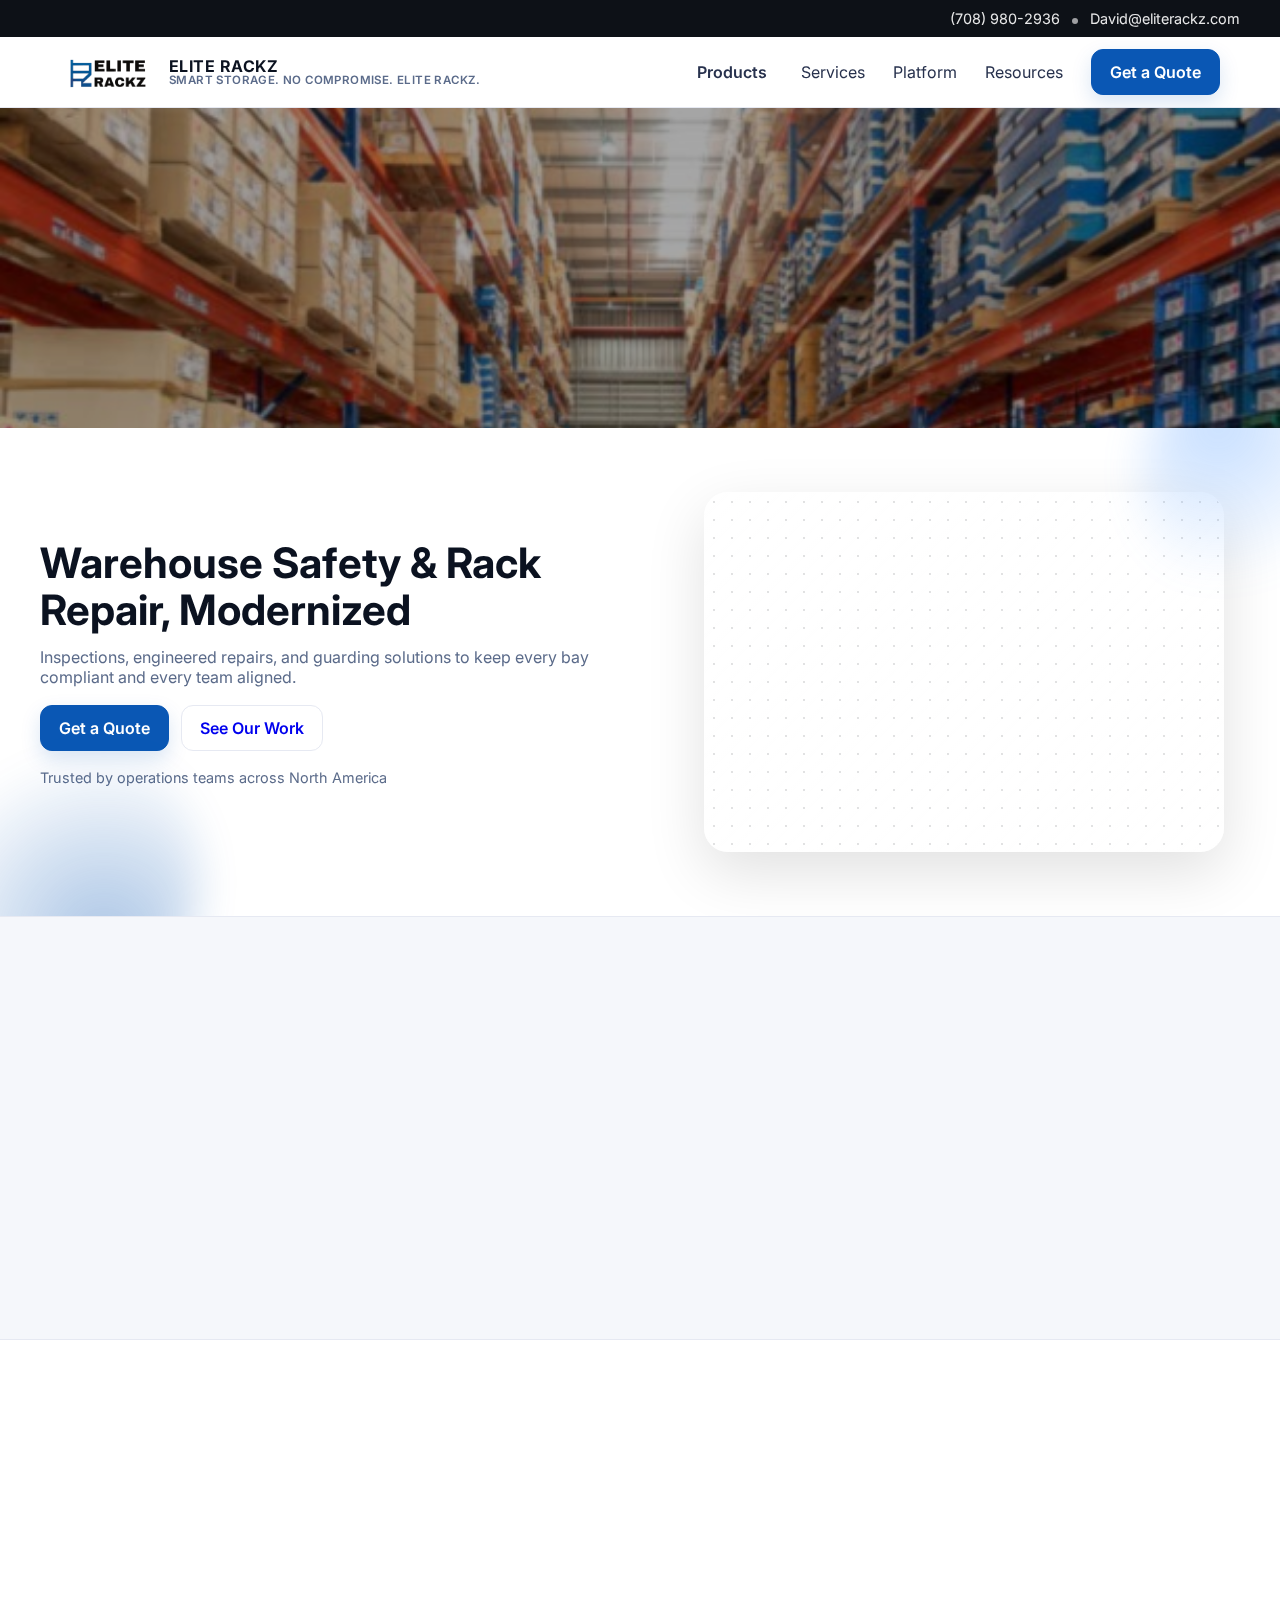
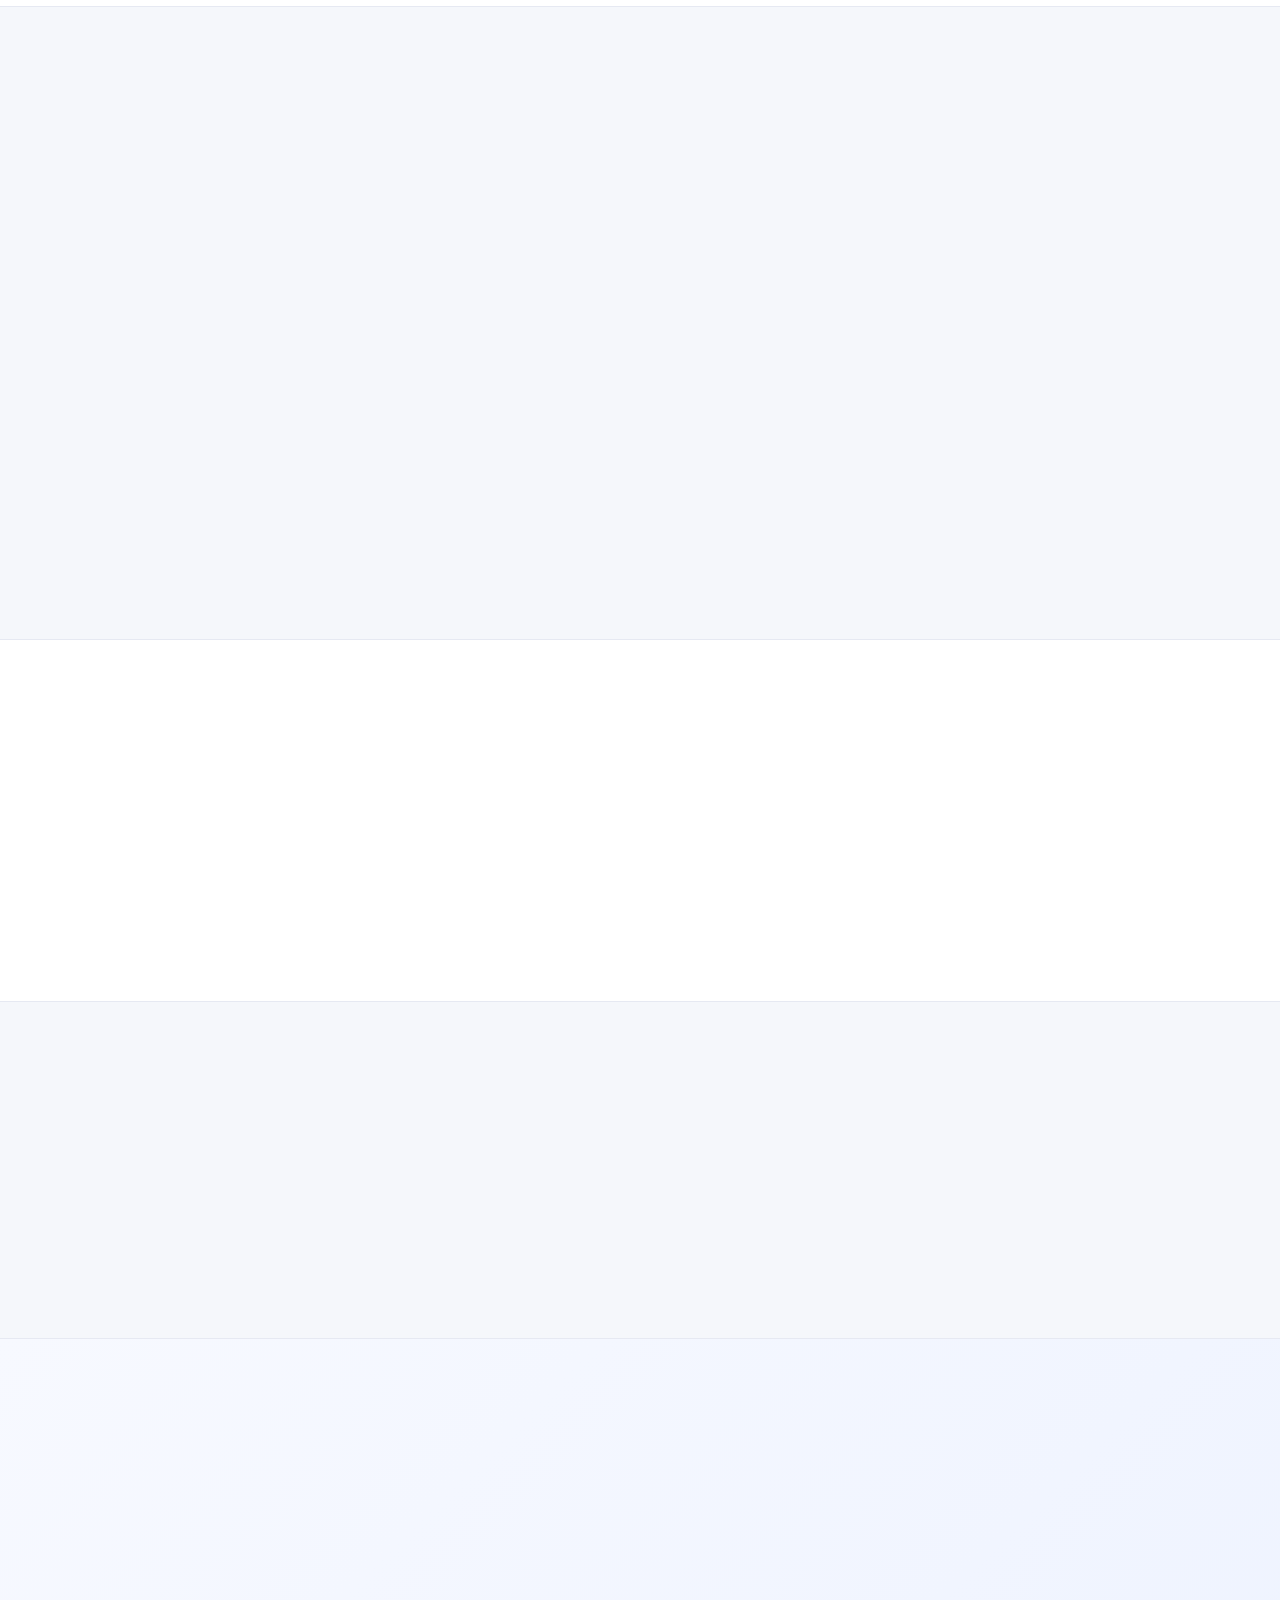
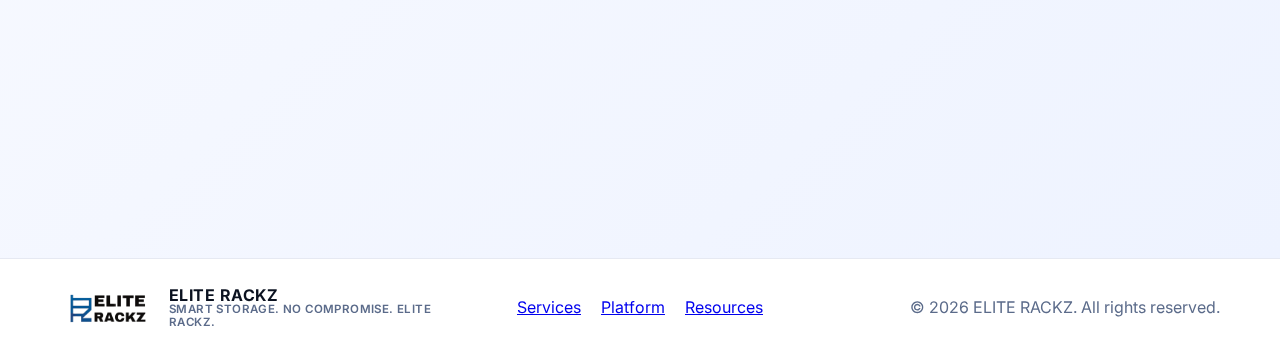
<file: index.html>
<!DOCTYPE html>
<html lang="en">
<head>
  <meta charset="utf-8" />
  <meta name="viewport" content="width=device-width, initial-scale=1" />
  <title>ELITE RACKZ — SMART STORAGE. NO COMPROMISE.</title>
  <link rel="preconnect" href="https://fonts.googleapis.com">
  <link rel="preconnect" href="https://fonts.gstatic.com" crossorigin>
  <link href="https://fonts.googleapis.com/css2?family=Inter:wght@400;500;600;700;800&display=swap" rel="stylesheet">
  <link rel="stylesheet" href="styles.css" />
</head>
<body>
  
  <div class="topbar">
    <div class="container topbar-inner">
      <span></span>
      <div class="contact-mini">
        <a href="tel:(708) 980-2936">(708) 980-2936</a>
        <span class="dot"></span>
        <a href="mailto:David@eliterackz.com">David@eliterackz.com</a>
      </div>
    </div>
  </div>

  
  <header class="header" id="top">
    <div class="container nav">
      <div class="brand">
        <img src="assets/logo.png" alt="ELITE RACKZ logo" class="logo" />
        <div class="brand-stack">
          <span class="brand-name">ELITE RACKZ</span>
          <span class="brand-slogan">SMART STORAGE. NO COMPROMISE. ELITE RACKZ.</span>
        </div>
      </div>
      <nav class="navlinks">
        <div class="dropdown">
          <button type="button" class="dropbtn" data-dropdown="products">Products</button>
          <div class="dropdown-menu">
            <a href="repair-kits.html">Pallet Rack Repair Kits</a>
            <a href="guarding.html">Guarding</a>
          </div>
        </div>
        <a href="#services">Services</a>
        <a href="#platform">Platform</a>
        <a href="#resources">Resources</a>
        <a class="btn primary" href="#contact">Get a Quote</a>
      </nav>
      <button class="mobile-menu" aria-label="Open menu">
        <span></span><span></span><span></span>
      </button>
    </div>
  </header>
  <div class="drawer" id="drawer" aria-hidden="true">
    <div class="drawer-group"><span>Products</span><a class="drawer-sublink" href="repair-kits.html">Pallet Rack Repair Kits</a><a class="drawer-sublink" href="guarding.html">Guarding</a></div>
    <a href="#services" class="drawer-link">Services</a>
    <a href="#platform" class="drawer-link">Platform</a>
    <a href="#resources" class="drawer-link">Resources</a>
    <a href="#contact" class="btn primary drawer-cta">Get a Quote</a>
  </div>

  <section class="hero-header" style="background-image:url('assets/warehouse-header-blur.jpg')">
    <div class="overlay"></div>
  </section>
  <section class="hero">
    <div class="container hero-inner">
      <div class="hero-copy aos">
        <h1>Warehouse Safety & Rack Repair, Modernized</h1>
        <p>Inspections, engineered repairs, and guarding solutions to keep every bay compliant and every team aligned.</p>
        <div class="hero-ctas">
          <a class="btn primary" href="#contact">Get a Quote</a>
          <a class="btn ghost" href="#platform">See Our Work</a>
        </div>
        <p class="trustline">Trusted by operations teams across North America</p>
      </div>
      <div class="hero-art aos" aria-hidden="true">
        <div class="glass-card">
          <div class="glass-line"></div>
          <div class="glass-line"></div>
          <div class="glass-line"></div>
          <div class="glass-grid"></div>
        </div>
      </div>
    </div>
    <div class="orb orb-a"></div>
    <div class="orb orb-b"></div>
  </section>

  <section id="solutions" class="section alt">
    <div class="container">
      <h2 class="section-title aos">Solutions built for safety & scale</h2>
      <div class="cards">
        <div class="card aos">
          <div class="icon">🛠️</div>
          <h3>Engineered Repairs</h3>
          <p>Code-compliant, color-matched repair kits with documented installation.</p>
          <a href="repair-kits.html" class="link">Explore repair kits →</a>
        </div>
        <div class="card aos">
          <div class="icon">🛡️</div>
          <h3>Protection & Guarding</h3>
          <p>End-of-aisle, column guards, and impact protection designed for real warehouses.</p>
          <a href="guarding.html" class="link">Explore guarding →</a>
        </div>
        <div class="card aos">
          <div class="icon">📋</div>
          <h3>Digital Inspections</h3>
          <p>Mobile-ready surveys, photos, and automated reports in one place.</p>
          <a href="#platform" class="link">Learn more →</a>
        </div>
      </div>
    </div>
  </section>

  <section class="section">
    <div class="container stats">
      <div class="stat aos"><div class="value">450+</div><div class="label">Facilities</div></div>
      <div class="stat aos"><div class="value">28k</div><div class="label">Repairs Completed</div></div>
      <div class="stat aos"><div class="value">37%</div><div class="label">Avg. Downtime Saved</div></div>
    </div>
  </section>

  <section id="platform" class="section alt">
    <div class="container platform">
      <div class="platform-copy aos">
        <h2>The Elite Platform</h2>
        <ul class="bullets">
          <li>Photo evidence & annotations</li>
          <li>Role-based access & approvals</li>
          <li>CSV/PDF exports for audits</li>
          <li>SSO-ready</li>
        </ul>
        <a href="#contact" class="btn primary">Request Demo</a>
      </div>
      <div class="platform-shot aos" aria-hidden="true">
        <div class="screen">
          <div class="titlebar"><span></span><span></span><span></span><em>dashboard.html</em></div>
          <div class="screen-grid">
            <div class="s-card"></div><div class="s-card"></div><div class="s-card"></div><div class="s-card wide"></div>
          </div>
        </div>
      </div>
    </div>
  </section>

  <section id="services" class="section">
    <div class="container">
      <h2 class="section-title aos">Engineering & Field Services</h2>
      <div class="cards">
        <div class="card aos"><h3>Site Surveys</h3><p>Fast, photo-rich assessments to prioritize repairs and plan budgets.</p></div>
        <div class="card aos"><h3>Permitting Support</h3><p>Stamps, drawings, and documentation aligned with local codes.</p></div>
        <div class="card aos"><h3>Install & Training</h3><p>Certified crews and on-site safety training for your team.</p></div>
      </div>
    </div>
  </section>

  <section id="resources" class="section alt">
    <div class="container resources">
      <div class="r-list aos">
        <h2>Resources</h2>
        <ul>
          <li><a href="#">Rack Safety Checklist (PDF)</a></li>
          <li><a href="#">Spec’ing Repair Kits 101</a></li>
          <li><a href="#">Annual Inspection SOP</a></li>
        </ul>
      </div>
      <div class="r-cta aos">
        <div class="quote">
          <p class="lead">“SMART STORAGE. NO COMPROMISE. ELITE RACKZ.”</p>
          <p class="byline">— David Enriquez, CEO</p>
        </div>
      </div>
    </div>
  </section>

  <section id="contact" class="section contact">
    <div class="container contact-inner aos">
      <div class="contact-copy">
        <h2>Talk to Elite</h2>
        <p>Tell us about your facility and we’ll reply with next steps within one business day.</p>
        <div class="contact-points">
          <a href="tel:(708) 980-2936">📞 (708) 980-2936</a>
          <a href="mailto:David@eliterackz.com">✉️ David@eliterackz.com</a>
        </div>
      </div>
      <form class="contact-form" name="contact" method="POST" data-netlify="true">
        <input type="hidden" name="form-name" value="contact">
        <label> Name <input type="text" name="name" required> </label>
        <label> Email <input type="email" name="email" required> </label>
        <label> Company <input type="text" name="company"> </label>
        <label class="full"> Message <textarea name="message" rows="5" placeholder="Tell us what you need…"></textarea> </label>
        <button class="btn primary" type="submit">Send</button>
      </form>
    </div>
  </section>

  
  <footer class="footer">
    <div class="container foot">
      <div class="brand">
        <img src="assets/logo.png" alt="ELITE RACKZ logo" class="logo" />
        <div class="brand-stack">
          <span class="brand-name">ELITE RACKZ</span>
          <span class="brand-slogan">SMART STORAGE. NO COMPROMISE. ELITE RACKZ.</span>
        </div>
      </div>
      <div class="foot-nav">
        <a href="#services">Services</a>
        <a href="#platform">Platform</a>
        <a href="#resources">Resources</a>
      </div>
      <div class="copy">© <span id="year"></span> ELITE RACKZ. All rights reserved.</div>
    </div>
  </footer>

  <script src="script.js"></script>
</body>
</html>
</file>
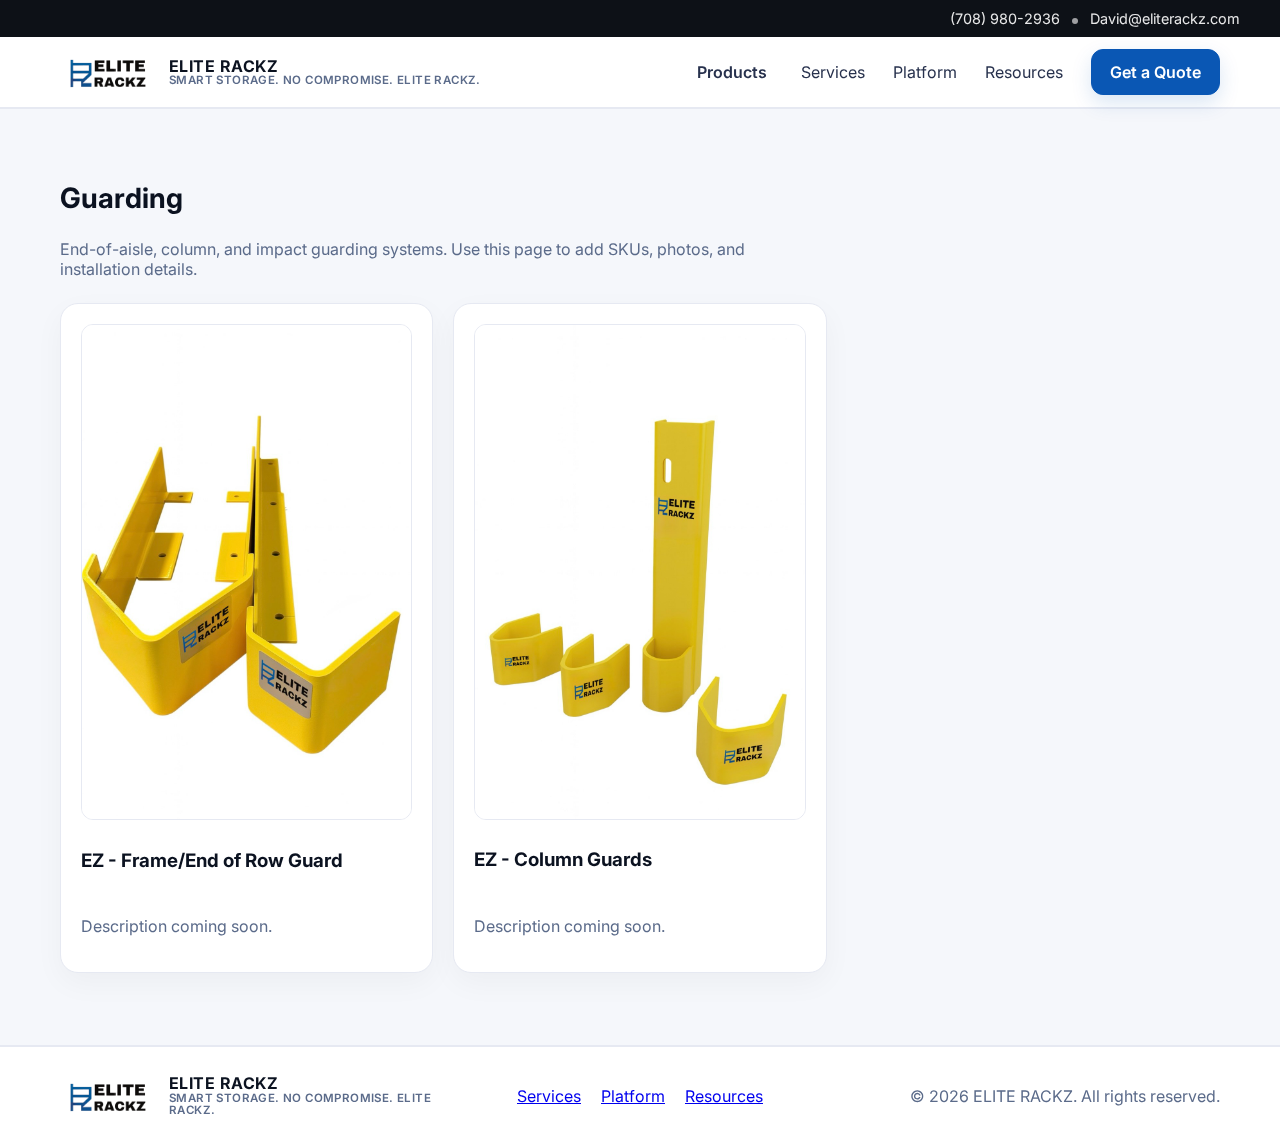
<file: guarding.html>
<!DOCTYPE html>
<html lang="en"><head><meta charset="utf-8"><meta name="viewport" content="width=device-width, initial-scale=1">
<title>Guarding — ELITE RACKZ</title>
<link rel="preconnect" href="https://fonts.googleapis.com"><link rel="preconnect" href="https://fonts.gstatic.com" crossorigin>
<link href="https://fonts.googleapis.com/css2?family=Inter:wght@400;500;600;700;800&display=swap" rel="stylesheet">
<link rel="stylesheet" href="styles.css"></head>
<body>
  
  <div class="topbar">
    <div class="container topbar-inner">
      <span></span>
      <div class="contact-mini">
        <a href="tel:(708) 980-2936">(708) 980-2936</a>
        <span class="dot"></span>
        <a href="mailto:David@eliterackz.com">David@eliterackz.com</a>
      </div>
    </div>
  </div>

  
  <header class="header" id="top">
    <div class="container nav">
      <div class="brand">
        <img src="assets/logo.png" alt="ELITE RACKZ logo" class="logo" />
        <div class="brand-stack">
          <span class="brand-name">ELITE RACKZ</span>
          <span class="brand-slogan">SMART STORAGE. NO COMPROMISE. ELITE RACKZ.</span>
        </div>
      </div>
      <nav class="navlinks">
        <div class="dropdown">
          <button type="button" class="dropbtn" data-dropdown="products">Products</button>
          <div class="dropdown-menu">
            <a href="repair-kits.html">Pallet Rack Repair Kits</a>
            <a href="guarding.html">Guarding</a>
          </div>
        </div>
        <a href="#services">Services</a>
        <a href="#platform">Platform</a>
        <a href="#resources">Resources</a>
        <a class="btn primary" href="#contact">Get a Quote</a>
      </nav>
      <button class="mobile-menu" aria-label="Open menu">
        <span></span><span></span><span></span>
      </button>
    </div>
  </header>
  <div class="drawer" id="drawer" aria-hidden="true">
    <div class="drawer-group"><span>Products</span><a class="drawer-sublink" href="repair-kits.html">Pallet Rack Repair Kits</a><a class="drawer-sublink" href="guarding.html">Guarding</a></div>
    <a href="#services" class="drawer-link">Services</a>
    <a href="#platform" class="drawer-link">Platform</a>
    <a href="#resources" class="drawer-link">Resources</a>
    <a href="#contact" class="btn primary drawer-cta">Get a Quote</a>
  </div>

  <section class="section alt">
    <div class="container">
      <h1 class="section-title">Guarding</h1>
      <p style="max-width:760px;color:var(--muted)">End-of-aisle, column, and impact guarding systems. Use this page to add SKUs, photos, and installation details.</p>
      <div class="cards products" style="margin-top:24px">
        <div class="card product">
          <img src="assets/ez-frame-end-of-row-guard.jpg" alt="EZ - Frame/End of Row Guard" class="pimg" />
          <h3>EZ - Frame/End of Row Guard</h3>
          <p class="pdesc">Description coming soon.</p>
        </div>
        <div class="card product">
          <img src="assets/ez-column-guards.jpg" alt="EZ - Column Guards" class="pimg" />
          <h3>EZ - Column Guards</h3>
          <p class="pdesc">Description coming soon.</p>
        </div>
      </div>
    </div>
  </section>
  
  <footer class="footer">
    <div class="container foot">
      <div class="brand">
        <img src="assets/logo.png" alt="ELITE RACKZ logo" class="logo" />
        <div class="brand-stack">
          <span class="brand-name">ELITE RACKZ</span>
          <span class="brand-slogan">SMART STORAGE. NO COMPROMISE. ELITE RACKZ.</span>
        </div>
      </div>
      <div class="foot-nav">
        <a href="#services">Services</a>
        <a href="#platform">Platform</a>
        <a href="#resources">Resources</a>
      </div>
      <div class="copy">© <span id="year"></span> ELITE RACKZ. All rights reserved.</div>
    </div>
  </footer>

  <script src="script.js"></script>
</body></html>
</file>
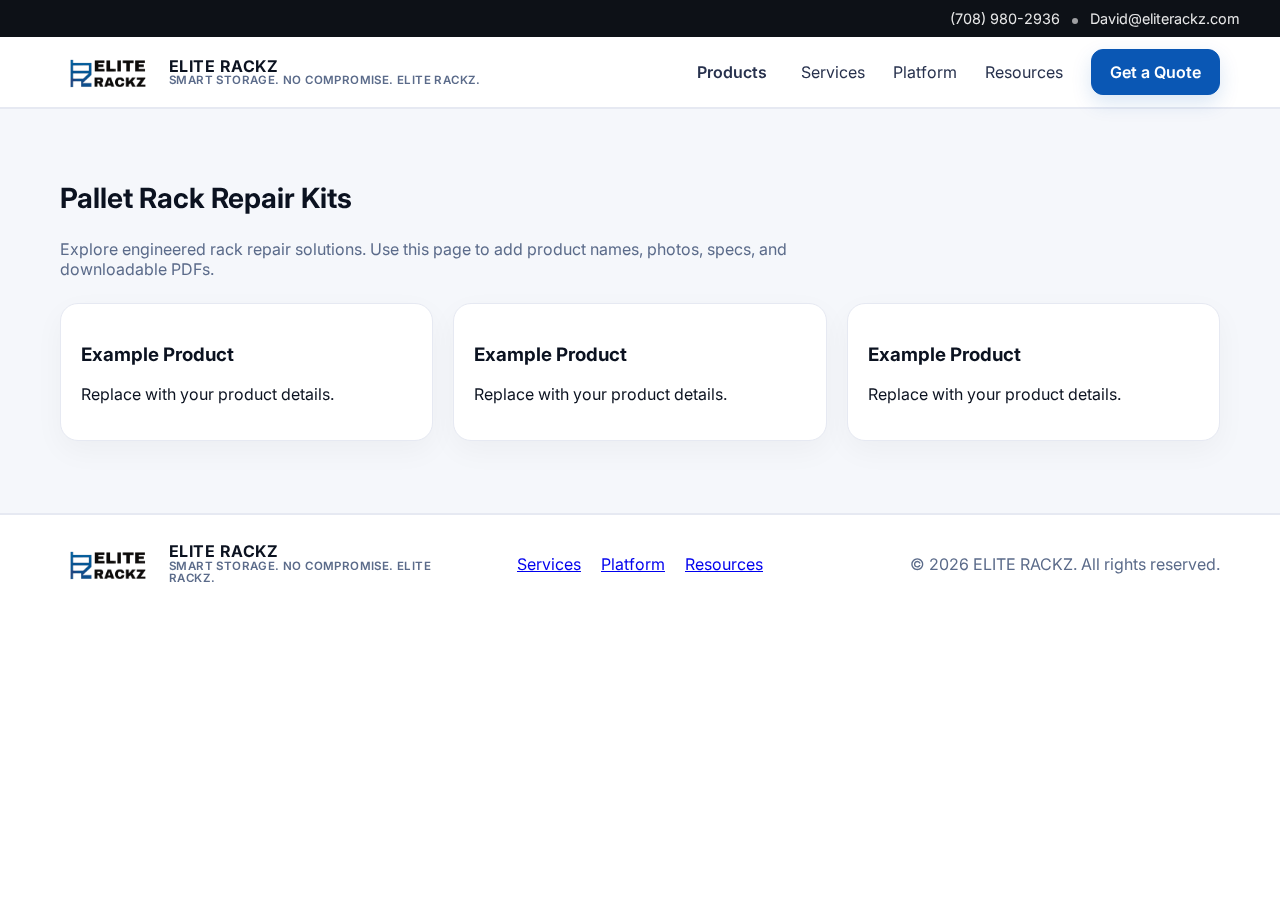
<file: repair-kits.html>
<!DOCTYPE html>
<html lang="en"><head><meta charset="utf-8"><meta name="viewport" content="width=device-width, initial-scale=1">
<title>Pallet Rack Repair Kits — ELITE RACKZ</title>
<link rel="preconnect" href="https://fonts.googleapis.com"><link rel="preconnect" href="https://fonts.gstatic.com" crossorigin>
<link href="https://fonts.googleapis.com/css2?family=Inter:wght@400;500;600;700;800&display=swap" rel="stylesheet">
<link rel="stylesheet" href="styles.css"></head>
<body>
  
  <div class="topbar">
    <div class="container topbar-inner">
      <span></span>
      <div class="contact-mini">
        <a href="tel:(708) 980-2936">(708) 980-2936</a>
        <span class="dot"></span>
        <a href="mailto:David@eliterackz.com">David@eliterackz.com</a>
      </div>
    </div>
  </div>

  
  <header class="header" id="top">
    <div class="container nav">
      <div class="brand">
        <img src="assets/logo.png" alt="ELITE RACKZ logo" class="logo" />
        <div class="brand-stack">
          <span class="brand-name">ELITE RACKZ</span>
          <span class="brand-slogan">SMART STORAGE. NO COMPROMISE. ELITE RACKZ.</span>
        </div>
      </div>
      <nav class="navlinks">
        <div class="dropdown">
          <button type="button" class="dropbtn" data-dropdown="products">Products</button>
          <div class="dropdown-menu">
            <a href="repair-kits.html">Pallet Rack Repair Kits</a>
            <a href="guarding.html">Guarding</a>
          </div>
        </div>
        <a href="#services">Services</a>
        <a href="#platform">Platform</a>
        <a href="#resources">Resources</a>
        <a class="btn primary" href="#contact">Get a Quote</a>
      </nav>
      <button class="mobile-menu" aria-label="Open menu">
        <span></span><span></span><span></span>
      </button>
    </div>
  </header>
  <div class="drawer" id="drawer" aria-hidden="true">
    <div class="drawer-group"><span>Products</span><a class="drawer-sublink" href="repair-kits.html">Pallet Rack Repair Kits</a><a class="drawer-sublink" href="guarding.html">Guarding</a></div>
    <a href="#services" class="drawer-link">Services</a>
    <a href="#platform" class="drawer-link">Platform</a>
    <a href="#resources" class="drawer-link">Resources</a>
    <a href="#contact" class="btn primary drawer-cta">Get a Quote</a>
  </div>

  <section class="section alt">
    <div class="container">
      <h1 class="section-title">Pallet Rack Repair Kits</h1>
      <p style="max-width:760px;color:var(--muted)">Explore engineered rack repair solutions. Use this page to add product names, photos, specs, and downloadable PDFs.</p>
      <div class="cards" style="margin-top:24px">
        <div class="card"><h3>Example Product</h3><p>Replace with your product details.</p></div>
        <div class="card"><h3>Example Product</h3><p>Replace with your product details.</p></div>
        <div class="card"><h3>Example Product</h3><p>Replace with your product details.</p></div>
      </div>
    </div>
  </section>
  
  <footer class="footer">
    <div class="container foot">
      <div class="brand">
        <img src="assets/logo.png" alt="ELITE RACKZ logo" class="logo" />
        <div class="brand-stack">
          <span class="brand-name">ELITE RACKZ</span>
          <span class="brand-slogan">SMART STORAGE. NO COMPROMISE. ELITE RACKZ.</span>
        </div>
      </div>
      <div class="foot-nav">
        <a href="#services">Services</a>
        <a href="#platform">Platform</a>
        <a href="#resources">Resources</a>
      </div>
      <div class="copy">© <span id="year"></span> ELITE RACKZ. All rights reserved.</div>
    </div>
  </footer>

  <script src="script.js"></script>
</body></html>
</file>
<file: styles.css>
:root{
  --bg:#ffffff; --text:#0b1220; --muted:#5b6b8a; --line:#e6e9f2;
  --brand:#0A57B4; --brand-2:#0d1117; --light:#f5f7fb;
}
*{box-sizing:border-box} html,body{margin:0;padding:0;font-family:Inter,system-ui,Arial,sans-serif;background:var(--bg);color:var(--text)}
.container{max-width:1200px;margin:0 auto;padding:0 20px}
.topbar{background:var(--brand-2);color:#fff;font-size:.9rem}
.topbar-inner{display:flex;justify-content:space-between;align-items:center;padding:10px 0}
.contact-mini a{color:#fff;text-decoration:none;opacity:.9}
.contact-mini a:hover{opacity:1}
.contact-mini .dot{display:inline-block;width:6px;height:6px;background:#fff;border-radius:50%;margin:0 8px;opacity:.6}
.header{position:sticky;top:0;z-index:50;background:rgba(255,255,255,.85);backdrop-filter:saturate(180%) blur(10px);border-bottom:1px solid var(--line)}
.nav{display:flex;align-items:center;justify-content:space-between;height:70px}
.brand{display:flex;align-items:center;gap:10px}
.logo{height:36px;width:auto}
.brand-stack{display:flex;flex-direction:column;line-height:1.05}
.brand-name{font-weight:700;letter-spacing:.5px}
.brand-slogan{font-size:.72rem;color:#5b6b8a;font-weight:600;letter-spacing:.4px}
.navlinks{display:flex;gap:28px;align-items:center}
.navlinks a{color:#27314d;text-decoration:none}
.navlinks a:hover{color:#000}
.btn{display:inline-block;padding:12px 18px;border-radius:12px;border:1px solid var(--line);text-decoration:none;font-weight:600}
.btn.primary{background:var(--brand);color:#fff;border-color:var(--brand);box-shadow:0 8px 20px rgba(10,87,180,.15)}
.btn.ghost{background:#fff}
.mobile-menu{display:none;background:transparent;border:0;cursor:pointer}
.mobile-menu span{display:block;width:26px;height:2px;background:#111;margin:6px 0;border-radius:2px}
.drawer{position:fixed;inset:70px 0 auto auto;background:#fff;border-bottom:1px solid var(--line);display:none;flex-direction:column;padding:16px 20px;gap:12px;z-index:40}
.drawer .drawer-link{color:#111;text-decoration:none;padding:8px 0}
.drawer .drawer-cta{margin-top:8px}
.drawer-group{display:flex;flex-direction:column;gap:6px;border-top:1px dashed var(--line);padding-top:10px;margin-top:10px}
.drawer-group > span{font-weight:700;color:#111}
.drawer-sublink{padding-left:8px;color:#27314d;text-decoration:none}
.dropdown{position:relative}
.dropbtn{background:transparent;border:0;font:inherit;color:#27314d;cursor:pointer;font-weight:600}
.dropdown-menu{position:absolute;top:calc(100% + 12px);left:0;background:#fff;border:1px solid var(--line);border-radius:12px;box-shadow:0 14px 30px rgba(0,0,0,.08);padding:8px;display:none;min-width:240px;z-index:60}
.dropdown-menu a{display:block;padding:10px 12px;border-radius:8px;color:#111;text-decoration:none}
.dropdown-menu a:hover{background:#f6f8fc}
.dropdown:hover .dropdown-menu{display:block}
.dropdown.open .dropdown-menu{display:block}
/* Blurred full-width header */
.hero-header{position:relative;width:100%;height:320px;background-size:cover;background-position:center;display:flex;align-items:center;justify-content:center;overflow:hidden}
.hero-header .overlay{position:absolute;inset:0;background:rgba(0,0,0,0.35)}
.hero{position:relative;overflow:hidden}
.hero-inner{display:grid;grid-template-columns:1.1fr 1fr;gap:40px;align-items:center;padding:64px 0}
.hero h1{font-size:42px;line-height:1.1;margin:0 0 14px}
.hero p{color:var(--muted);margin:0 0 18px}
.hero-ctas{display:flex;gap:12px;margin:18px 0}
.trustline{font-size:.9rem;color:#6f7b96}
.hero-art{display:flex;justify-content:center}
.glass-card{position:relative;width:100%;max-width:520px;height:360px;border-radius:24px;background:linear-gradient(135deg,rgba(255,255,255,.45),rgba(255,255,255,.25));backdrop-filter:blur(8px);box-shadow:0 20px 60px rgba(0,0,0,.12);overflow:hidden;border:1px solid rgba(255,255,255,.4)}
.glass-line{position:absolute;left:-20%;width:140%;height:1px;background:linear-gradient(90deg,transparent,rgba(255,255,255,.8),transparent);animation:sweep 6s linear infinite}
.glass-line:nth-child(1){top:25%}
.glass-line:nth-child(2){top:50%;animation-delay:2s}
.glass-line:nth-child(3){top:75%;animation-delay:4s}
.glass-grid{position:absolute;inset:0;background-image:radial-gradient(rgba(13,17,23,.12) 1px, transparent 1px);background-size:18px 18px}
@keyframes sweep{to{transform:translateX(20%)}}
.orb{position:absolute;border-radius:50%;filter:blur(20px);opacity:.35;pointer-events:none}
.orb-a{right:-120px;top:-80px;width:260px;height:260px;background:radial-gradient(circle at 30% 30%, #5aa0ff, transparent 60%)}
.orb-b{left:-120px;bottom:-120px;width:320px;height:320px;background:radial-gradient(circle at 70% 70%, #0A57B4, transparent 60%)}
.section{padding:72px 0}
.section.alt{background:var(--light);border-top:1px solid var(--line);border-bottom:1px solid var(--line)}
.section-title{font-size:28px;margin:0 0 24px}
.cards{display:grid;grid-template-columns:repeat(3,1fr);gap:20px}
.card{background:#fff;border:1px solid var(--line);border-radius:18px;padding:20px;box-shadow:0 10px 30px rgba(0,0,0,.04)}
.card .icon{font-size:28px;margin-bottom:6px}
.card .link{display:inline-block;margin-top:8px;color:var(--brand);text-decoration:none}
.stats{display:grid;grid-template-columns:repeat(3,1fr);gap:20px}
.stat{border:1px solid var(--line);border-radius:18px;padding:24px;text-align:center;background:#fff}
.stat .value{font-weight:800;font-size:36px}
.stat .label{color:var(--muted);margin-top:8px}
.platform{display:grid;grid-template-columns:1fr 1.1fr;gap:32px;align-items:center}
.platform .bullets{padding-left:18px;line-height:1.9}
.screen{background:#0f1420;border-radius:16px;border:1px solid #27314d;box-shadow:0 12px 40px rgba(0,0,0,.25);overflow:hidden}
.titlebar{display:flex;align-items:center;gap:8px;padding:10px 12px;border-bottom:1px solid #1d2538;color:#c9d3ea;font-size:.9rem}
.titlebar span{width:10px;height:10px;border-radius:50%;display:inline-block}
.titlebar span:nth-child(1){background:#ff5f56}
.titlebar span:nth-child(2){background:#ffbd2e}
.titlebar span:nth-child(3){background:#27c93f}
.titlebar em{opacity:.7;font-style:normal}
.screen-grid{display:grid;grid-template-columns:1fr 1fr;gap:12px;padding:12px;background:#0f1420}
.s-card{height:120px;border-radius:12px;background:linear-gradient(180deg,#1a2336,#0f172a)}
.s-card.wide{grid-column:1/-1;height:160px}
.resources{display:grid;grid-template-columns:1.2fr .8fr;gap:24px;align-items:start}
.r-list ul{margin:12px 0 0 0;padding:0;list-style:none}
.r-list li{padding:10px 0;border-bottom:1px dashed var(--line)}
.r-list a{color:#0A57B4;text-decoration:none}
.r-cta .quote{border-left:4px solid var(--brand);padding:10px 16px;background:#fff;border-radius:12px;border:1px solid var(--line);box-shadow:0 6px 20px rgba(0,0,0,.04)}
.lead{font-weight:700;font-size:20px}
.byline{color:var(--muted)}
.contact{background:linear-gradient(135deg,#f7f9ff,#eef3ff)}
.contact-inner{display:grid;grid-template-columns:.9fr 1.1fr;gap:28px;align-items:start}
.contact-form{display:grid;grid-template-columns:1fr 1fr;gap:14px;background:#fff;border:1px solid var(--line);border-radius:16px;padding:18px;box-shadow:0 10px 30px rgba(0,0,0,.05)}
.contact-form label{display:flex;flex-direction:column;font-weight:600;font-size:.9rem;color:#223}
.contact-form input,.contact-form textarea{margin-top:6px;padding:10px 12px;border-radius:10px;border:1px solid var(--line);font:inherit}
.contact-form .full{grid-column:1/-1}
.footer{border-top:1px solid var(--line);padding:28px 0;background:#fff}
.foot{display:grid;grid-template-columns:1fr 1fr 1fr;gap:20px;align-items:center}
.foot-nav{display:flex;gap:20px;justify-content:center}
.copy{text-align:right;color:var(--muted)}
.aos{opacity:0;transform:translateY(16px);transition:opacity .6s ease, transform .6s ease}
.aos.in{opacity:1;transform:translateY(0)}
@media (max-width: 980px){
  .navlinks{display:none}
  .mobile-menu{display:block}
  .hero-inner{grid-template-columns:1fr}
  .cards{grid-template-columns:1fr}
  .stats{grid-template-columns:1fr}
  .platform{grid-template-columns:1fr}
  .resources{grid-template-columns:1fr}
  .contact-inner{grid-template-columns:1fr}
  .foot{grid-template-columns:1fr; text-align:center}
  .copy{text-align:center}
}
/* Product cards */
.products .product{display:flex;flex-direction:column;gap:10px}
.products .pimg{width:100%;height:auto;border-radius:12px;border:1px solid var(--line);object-fit:cover}
.products .pdesc{color:var(--muted)}
</file>
